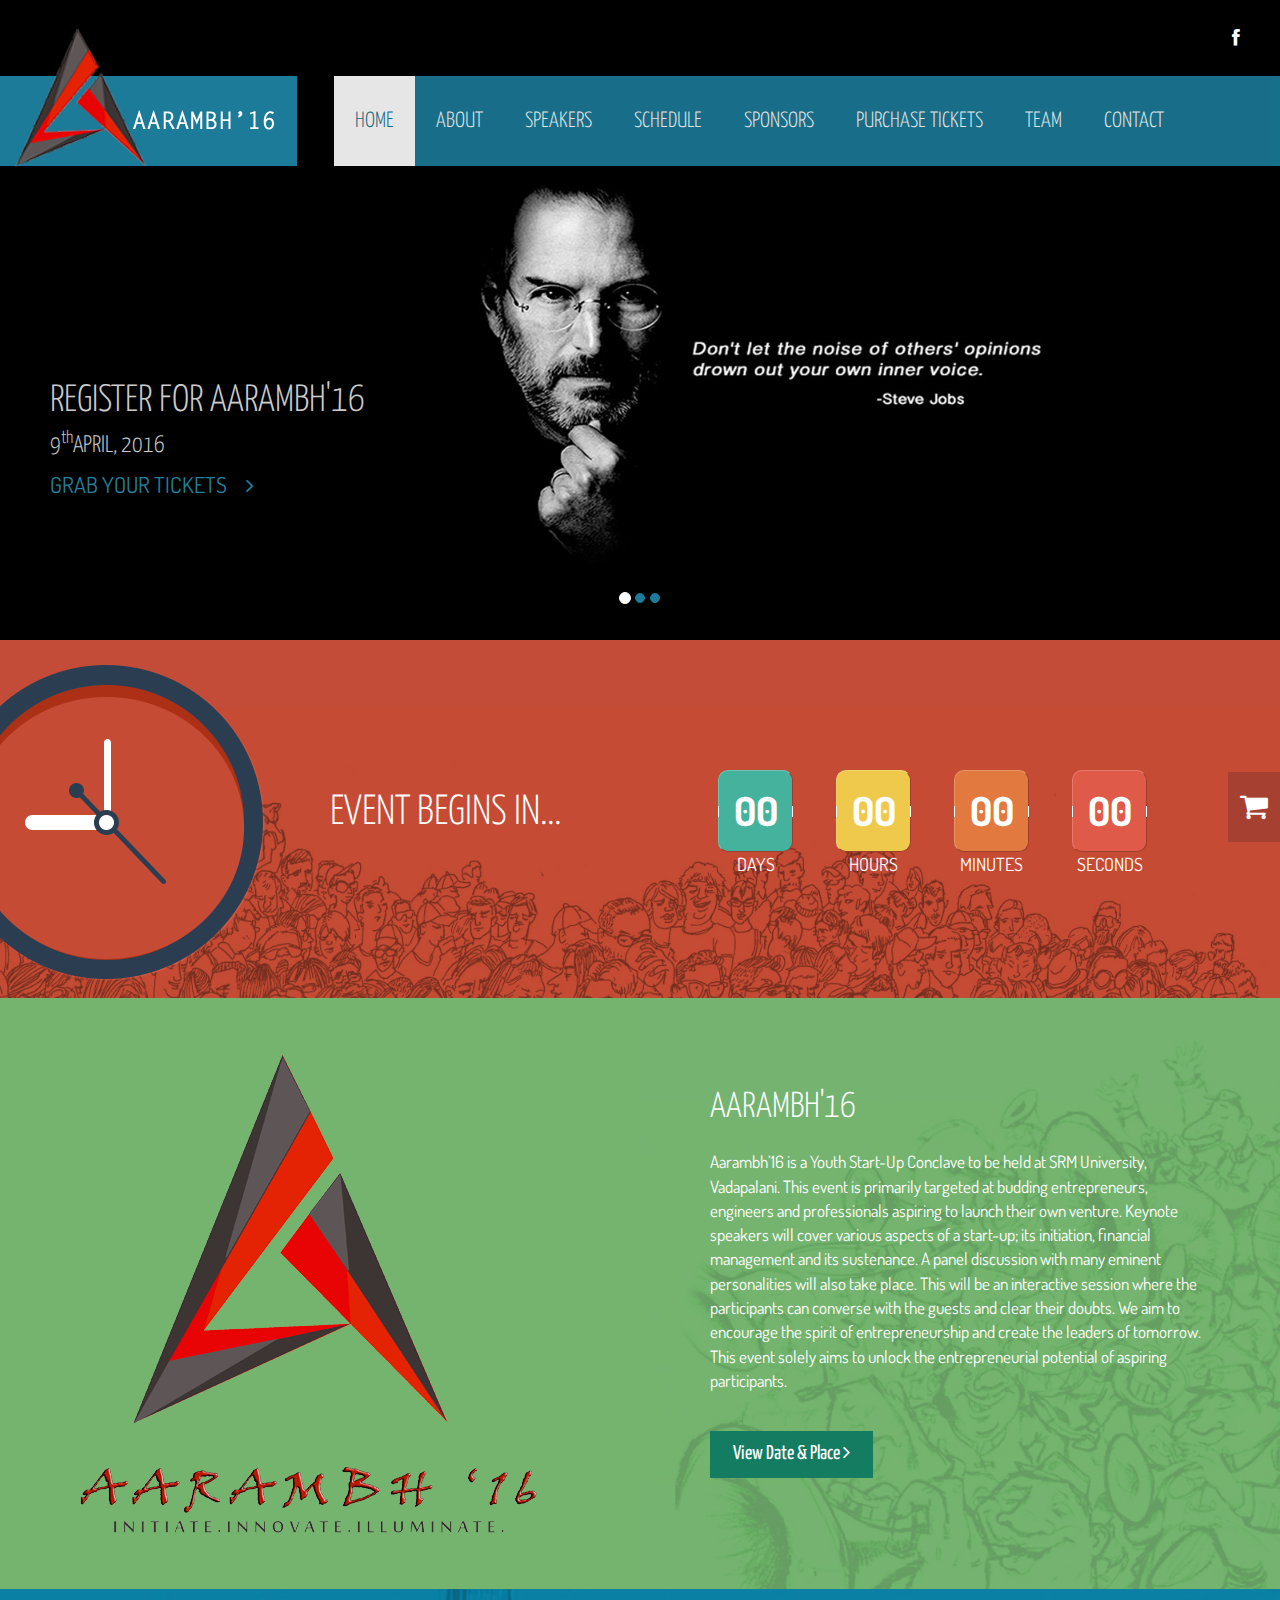
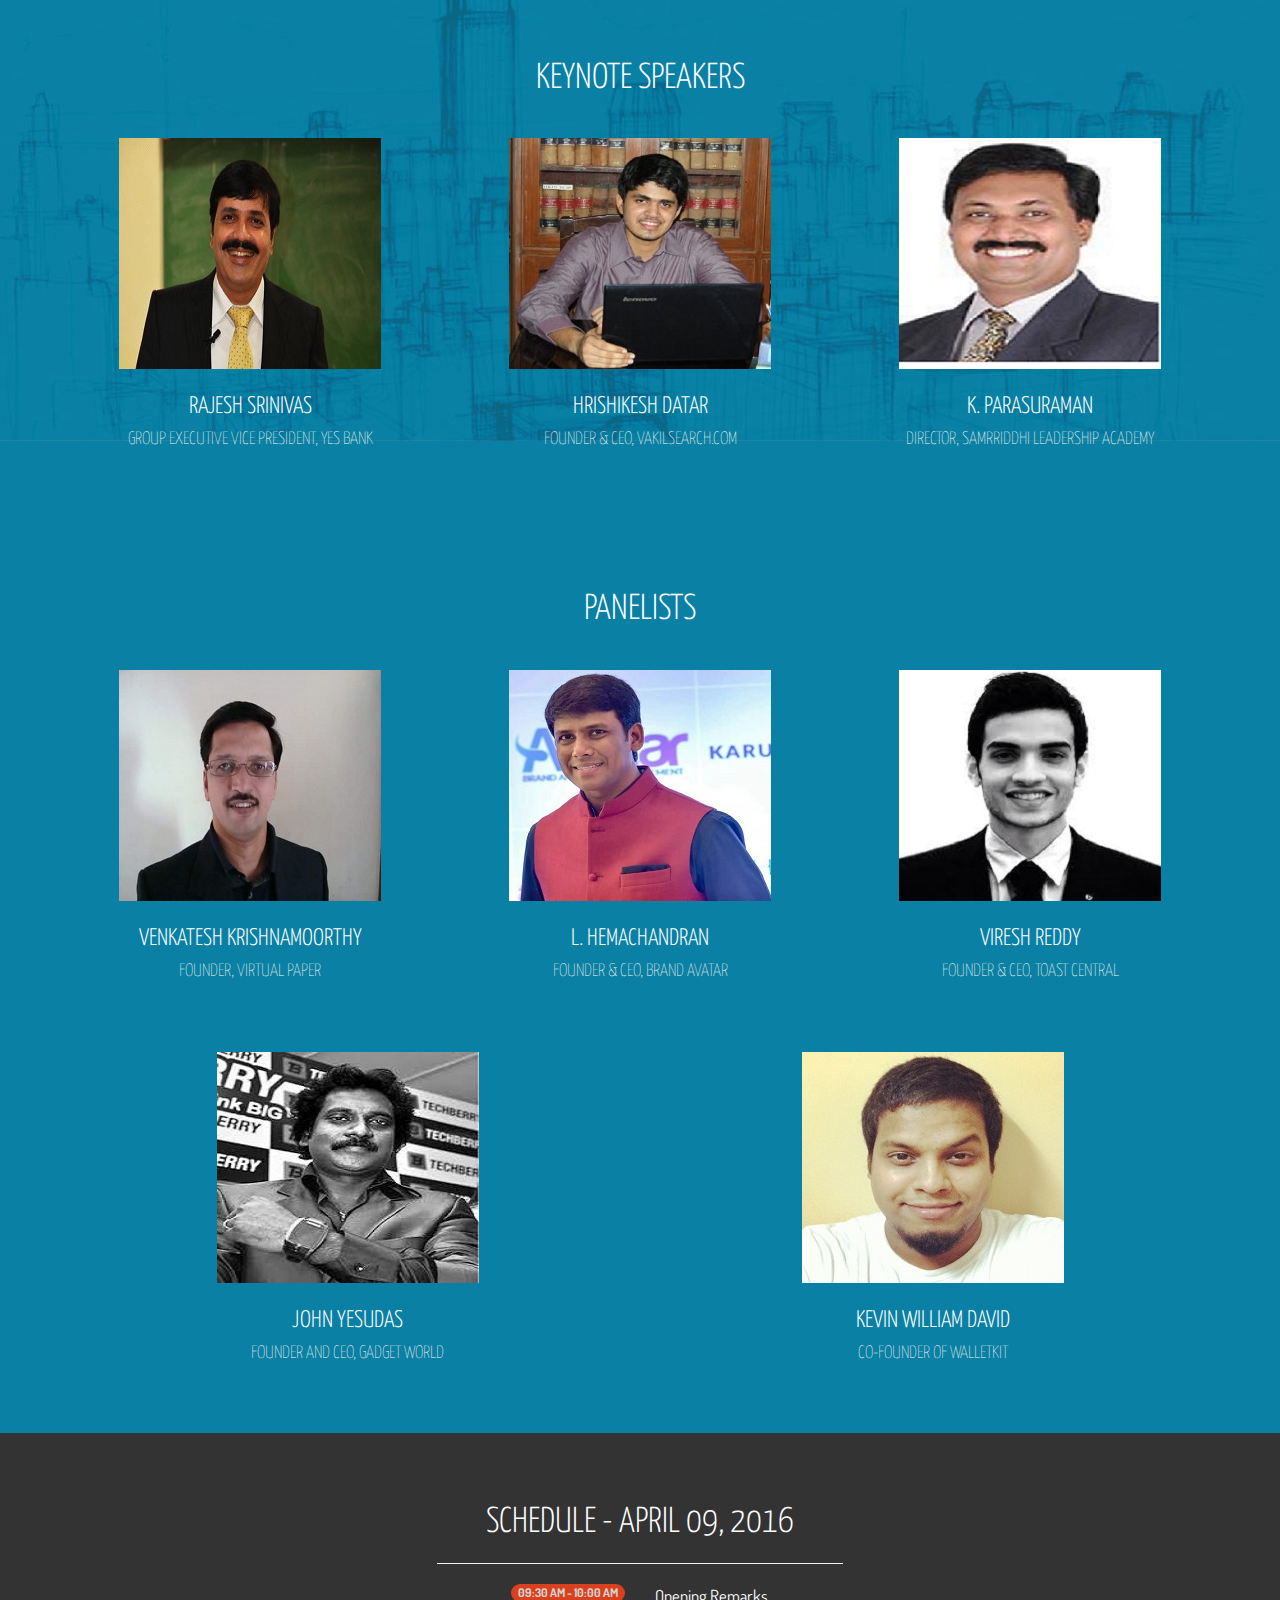
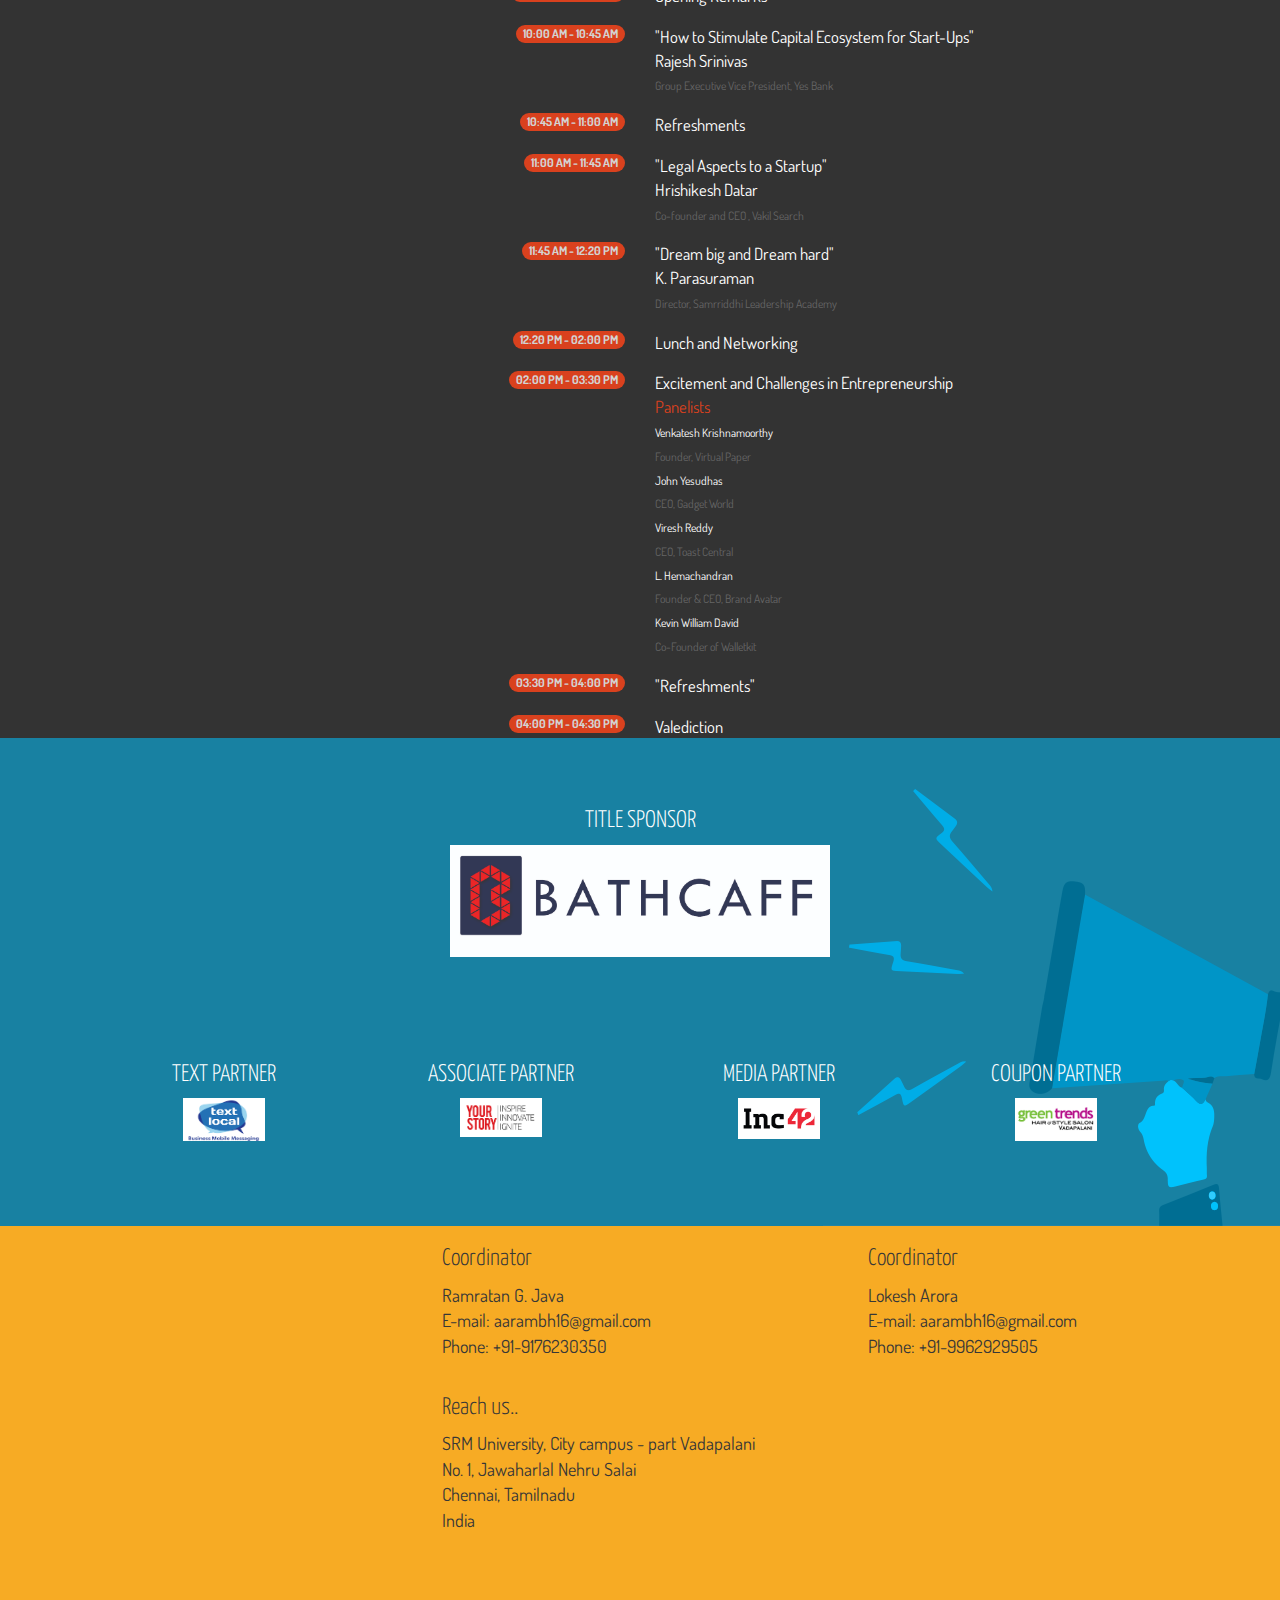
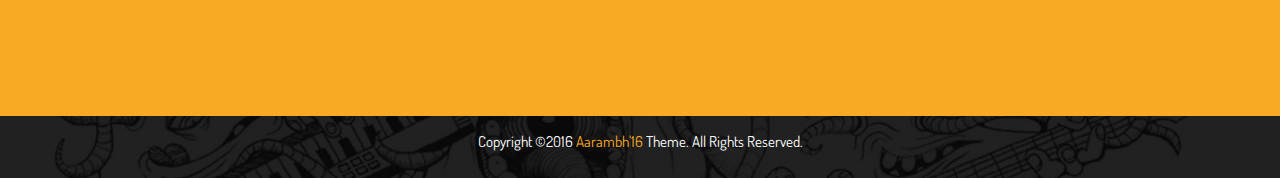
<file: index.html>
<!DOCTYPE html>
<html lang="en">
<head>
    <meta charset="utf-8">
    <meta name="viewport" content="width=device-width, initial-scale=1.0">
    <meta name="description" content="Aarambh'16 | Youth Start-Up Conclave | SRM University">
    <meta name="Pushpendra Tiwari" content="Aarambh'16">
    <meta name=keywords content="aarambh'16, aarambh 2016, vadapalani, Chennai, festival, India, Asia, best, biggest, largest,competitions, events, SRM, students, investment, country, campaign, initiative, spreading smiles,sponsor,, entrepreneurs, brand avatar, virtual paper, viresh reddy,international, contacts, aarambh tickets, aarambh16 id, aarambh_srm, aarambhsrm, aarambh.srm, awesome, largest, ola, legal, market, lectures, business talks, aarambh 2016, Aarambh'16, startup summit, youth business conference , startup, start-up, 2015,2016, 2015-16, SRM University ">
    <title>Aarambh'16 | Youth Start-Up Conclave | SRM University</title>
    <link href="css/bootstrap.min.css" rel="stylesheet">
    <link href="css/font-awesome.min.css" rel="stylesheet">
	<link href="css/main.css" rel="stylesheet">
	<link href="css/animate.css" rel="stylesheet">	
	<link href="css/responsive.css" rel="stylesheet">
	<link rel="stylesheet" href="css/styles.css" type="text/css" media="screen, print"/>

    <!--[if lt IE 9]>
	    <script src="js/html5shiv.js"></script>
	    <script src="js/respond.min.js"></script>
    <![endif]-->       
    <link rel="shortcut icon" href="images/ico/favicon.png">
    <link rel="apple-touch-icon-precomposed" sizes="144x144" href="images/ico/apple-touch-icon-144-precomposed.png">
    <link rel="apple-touch-icon-precomposed" sizes="114x114" href="images/ico/apple-touch-icon-114-precomposed.png">
    <link rel="apple-touch-icon-precomposed" sizes="72x72" href="images/ico/apple-touch-icon-72-precomposed.png">
    <link rel="apple-touch-icon-precomposed" href="images/ico/apple-touch-icon-57-precomposed.png">
</head><!--/head-->

<body>
<style type="text/css">

.load {
  text-align:center; /* Align center inline elements */
  font: 0/0 a;       /* Hide the characters like spaces */
}

.load:before {
  content: ' ';
  display: inline-block;
  vertical-align: middle;
  height: 100%;
}

.load img {
  vertical-align: middle;
  display: inline-block;
}
.load img {
    vertical-align: middle;
    display: inline-block;
    max-height: 100%;  /* <-- Set maximum height to 100% of its parent */
    max-width: 100%;   /* <-- Set maximum width to 100% of its parent */
    margin-top: 15%;
}
</style>
<!--  Preloader -->
<div class="img-responsive" id="preloader">
	<div id="status" class="load" ><img  style="background-color:#fff;"class="ri" src="img/status.png"></div>
</div>
	<header id="header" role="banner">		
		<div class="main-nav">
			<div class="container">
				<div class="header-top">
					<div class="pull-right social-icons">
						<a href="#"><i class="fa fa-facebook"></i></a>
					</div>
				</div>     
		        <div class="row">	        		
		            <div class="navbar-header">
		                <button type="button" class="navbar-toggle" data-toggle="collapse" data-target=".navbar-collapse">
		                    <span class="sr-only">Toggle navigation</span>
		                    <span class="icon-bar"></span>
		                    <span class="icon-bar"></span>
		                    <span class="icon-bar"></span>
		                </button>
		                <a class="navbar-brand" href="index.html">
		                	<img class="img-responsive" src="images/logo.png" alt="logo">
		                </a>                    
		            </div>
		            <div class="collapse navbar-collapse">
		                <ul class="nav navbar-nav navbar-right">                 
		                    <li class="scroll active"><a href="#home">Home</a></li>
		                    <li class="scroll"><a href="#about">About</a></li>                      
		                    <li class="no-scroll"><a href="#event">Speakers</a></li>                      
		                    <li class="scroll"><a href="#schedule">schedule</a></li>
		                        <li class="scroll"><a href="#sponsor">Sponsors</a></li>
		                    <li class="no-scroll"><a href="#" onClick="window.open('https://in.explara.com/e/aarambh-16', '_blank')">Purchase Tickets</a></li>
		                    <li class="no-scroll"><a href="#" onClick="window.open('http://www.aarambh16.in/team.html', '_blank')">Team</a></li>
		                    <li class="scroll"><a href="#contact">Contact</a></li>       
		                </ul>
		            </div>
		        </div>
	        </div>
        </div>                    
    </header>
    <!--/#header--> 

    <style type="text/css">



						.gallery-box {
						    display: block;
						    position: relative;
						    margin: 0 auto;
						    max-width: 650px;
						    overflow:hidden;
						}


				    .gallery-box .gallery-box-caption {
				    display: block;
				    position: absolute;
				    bottom: 0;
				    width: auto;
				    height: 100%;
				    text-align: center;
				    color: #fff;
				    opacity: 0;
				    background: rgba(44,44,44,.8);
				    -webkit-transition: all .35s;
				    -moz-transition: all .35s;
				    transition: all .35s;
				}


				 .gallery-box .gallery-box-caption .gallery-box-content {
				    position: absolute;
				    top: 50%;
				    width: 100%;
				    text-align: center;
				    transform: translateY(-50%);
				}

				.gallery-box:hover .gallery-box-caption {
				    opacity: 1;
				}

				.gallery-box:hover img {
				    -webkit-transform: scale(1.1);
				    -ms-transform: scale(1.1);
				    transform: scale(1.1);
				}

				.gallery-box img {
				    -webkit-transition: all 300ms ease-in-out;
				    transition: all 300ms ease-in-out;
				}



    </style>
	
	<!--/Model-->
	<div class="modal fade" id="exampleModal" tabindex="-1" role="dialog" aria-labelledby="exampleModalLabel" aria-hidden="true">
    <div class="modal-dialog" role="document">
      <div class="modal-content">
        <div class="modal-header">
          <button type="button" class="close" data-dismiss="modal" aria-label="Close">
            <span aria-hidden="true">&times;</span>
          </button>
          <h4 style="color:black" class="modal-title" id="exampleModalLabel">Hurry up! Limited entry..</h4>
        </div>
        <div class="modal-body">
          
        </div>
        <div class="modal-footer">
          <button type="button" class="btn btn-secondary" data-dismiss="modal">Close</button>
        </div>
      </div>
    </div>
  </div>
  
  <!--/ModelEnd-->

    <section id="home">	
		<div id="main-slider" class="carousel slide" data-ride="carousel">
			<ol class="carousel-indicators">
				<li data-target="#main-slider" data-slide-to="0" class="active"></li>
				<li data-target="#main-slider" data-slide-to="1"></li>
				<li data-target="#main-slider" data-slide-to="2"></li>
			</ol>

			<div class="carousel-inner">
				<div class="item active">
					<img class="img-responsive" src="images/slider/bg1.jpg" alt="slider">						
					<div class="carousel-caption">
						<h2>register for Aarambh'16</h2>
						<h4>9<sup style="text-transform:lowercase !important">th</sup>April, 2016</h4>
						<a href="#" onClick="window.open('https://in.explara.com/e/aarambh-16', '_blank')">GRAB YOUR TICKETS <i class="fa fa-angle-right"></i></a>
					</div>
				</div>
				<div class="item">
					<img class="img-responsive" src="images/slider/bg2.jpg" alt="slider">	
					<div class="carousel-caption">
						<h2>register for Aarambh'16</h2>
						<h4>9<sup style="text-transform:lowercase !important">th</sup>April, 2016</h4>
						<a href="#" onClick="window.open('https://in.explara.com/e/aarambh-16', '_blank')">GRAB YOUR TICKETS <i class="fa fa-angle-right"></i></a>
					</div>
				</div>
				<div class="item">
					<img class="img-responsive" src="images/slider/bg3.jpg" alt="slider">	
					<div class="carousel-caption">
						<h2>register for Aarambh'16</h2>
						<h4>9<sup style="text-transform:lowercase !important">th</sup>April, 2016</h4>
						<a href="#" onClick="window.open('https://in.explara.com/e/aarambh-16', '_blank')">GRAB YOUR TICKETS <i class="fa fa-angle-right"></i></a>
					</div>
				</div>				
			</div>
		</div>    	
    </section>
	<!--/#home-->

	<section id="explore">
		<div class="container">
			<div class="row">
				<div class="watch">
					<img class="img-responsive" src="images/watch.png" alt="">
				</div>				
				<div class="col-md-4 col-md-offset-2 col-sm-5">
					<h2>Event begins in...</h2>
				</div>				
				<div class="col-sm-7 col-md-6">					
					<ul id="countdown">
						<li>					
							<span class="days time-font">00</span>
							<p>days </p>
						</li>
						<li>
							<span class="hours time-font">00</span>
							<p class="">hours </p>
						</li>
						<li>
							<span class="minutes time-font">00</span>
							<p class="">minutes</p>
						</li>
						<li>
							<span class="seconds time-font">00</span>
							<p class="">seconds</p>
						</li>				
					</ul>
				</div>
			</div>
			<div class="cart">
				<a href="https://in.explara.com/e/aarambh-16"><i class="fa fa-shopping-cart"></i> <span>Purchase Tickets</span></a>
			</div>
		</div>
	</section><!--/#explore-->

	

	<section id="about">
		<div class="guitar2">				
			<img class="img-responsive" src="images/guitar2.png" alt="guitar">
		</div>
		<div class="about-content">					
					<h2>Aarambh'16</h2>
					<p>Aarambh’16 is a Youth Start-Up Conclave to be held at SRM University, Vadapalani. This event is primarily targeted at budding entrepreneurs, engineers and professionals aspiring to launch their own venture. Keynote speakers will cover various aspects of a start-up; its initiation, financial management and its sustenance. A panel discussion with many eminent personalities will also take place. This will be an interactive session where the participants can converse with the guests and clear their doubts. We aim to encourage the spirit of entrepreneurship and create the leaders of tomorrow. This event solely aims to unlock the entrepreneurial potential of aspiring participants.</p>
					<a href="#schedule" class="btn btn-primary">View Date & Place <i class="fa fa-angle-right"></i></a>
				
		</div>
	</section><!--/#about-->
	

	<section id="event">
		<div class="container">
			<div class="row">
				<div class="col-sm-12 col-md-12">
					<div id="event-carousel" class="carousel slide" data-interval="false">
						<h2 class="heading" style="text-align: -webkit-center;">Keynote Speakers</h2>
						<!-- <a class="even-control-left" href="#event-carousel" data-slide="prev"><i class="fa fa-angle-left"></i></a>
						<a class="even-control-right" href="#event-carousel" data-slide="next"><i class="fa fa-angle-right"></i></a> -->
						<div  style="text-align: -webkit-center;" class="carousel-inner">
							<div class="item active">
								<div class="row">
									<div class="col-lg-4 col-sm-4 speaker">
								<div class="details" style="display:none">
									<div class="name">Rajesh Srinivas</div>
									<div class="about">
										More than 2 decades of experience in SME Banking, Branch Banking and Retail Banking. Experience of working in Gujarat, Rajasthan, Central India( M.P., Chattisgarh and Vidarbha) , East India and Whole of South India. Currently with Yes Bank in SME for 9 years as Regional Business Leader, Emerging Business Banking, handling all the four states of South India, based out of Chennai.

Recipient of the Lifetime,Prestigious "Golden Pin", an M.D&CEO's Award under the "CEO League of Excellence" category for Outstanding Contribution towards growing the bank to accomplish the Key Objectives of the bank. 
									</div>
								</div>
									<a href="#galleryModal" class="gallery-box" data-toggle="modal" >
										<div class="single-event">
											<img class="img-responsive" src="images/event/event1.jpg" alt="event-image">
											<h4>Rajesh Srinivas</h4>
											<h5 style=" color: floralwhite;">GROUP EXECUTIVE VICE PRESIDENT, YES BANK</h5>
										</div>
									</a>
								</div>
							<div class="col-lg-4 col-sm-4 speaker">
								<div class="details" style="display:none">
									<div class="name">HRishikesh Datar</div>
									<div class="about">
										Entrepreneur and Founder CEO of vakilsearch.com, the leading online legal services provider in India. Alumnus of the National Law School of India University, Bangalore. In-charge of building vakilsearch.com's lawyer network, brand building & marketing and alliances.
									</div>
								</div>
								<a href="#galleryModal" class="gallery-box" data-toggle="modal" >
									<div class="single-event">
										<img class="img-responsive" src="images/event/event2.jpg" alt="event-image">
										<h4>HRishikesh Datar</h4>
										<h5 style=" color: floralwhite;">Founder & CEO, Vakilsearch.com</h5>
									</div>
								</a>
							</div>
							<div class="col-lg-4 col-sm-4 speaker">
								<div class="details" style="display:none">
									<div class="name">K. Parasuraman</div>
									<div class="about">
																				
									</div>
								</div>
								<a href="#galleryModal" class="gallery-box" data-toggle="modal" >
									<div class="single-event">
										<img class="img-responsive" src="images/event/event0.jpg" alt="event-image">
										<h4>K. Parasuraman</h4>
										<h5 style=" color: floralwhite;"> Director, Samrriddhi Leadership Academy</h5>
									</div>
								</a>
							</div>
									
									
						</div>
							</div>
							
						</div>
						<div id="event-carousel" class="carousel slide" data-interval="false">
						<h2 class="heading" style="text-align: -webkit-center;">Panelists</h2>
						<!-- <a class="even-control-left" href="#event-carousel" data-slide="prev"><i class="fa fa-angle-left"></i></a>
						<a class="even-control-right" href="#event-carousel" data-slide="next"><i class="fa fa-angle-right"></i></a> -->
						<div  style="text-align: -webkit-center;" class="carousel-inner">
							<div class="item active">
								<div class="row">
									<div class="col-lg-4 col-sm-4 speaker">
								<div class="details" style="display:none">
									<div class="name">Venkatesh Krishnamoorthy</div>
									<div class="about">
										Chief Evangelist of YourStory.com and Founder of VirtualPaper. Editor-turned-author. Believes entrepreneurship is a slightly convoluted state of mind daring to dream the impossible. While not editing books, finds joy in talking [to people], writing, and thinking about what makes entrepreneurs what they are. Has a special attraction towards product tech.
									</div>
								</div>
									<a href="#galleryModal" class="gallery-box" data-toggle="modal" >
										<div class="single-event">
											<img class="img-responsive" src="images/event/event11.jpg" alt="event-image">
											<h4>Venkatesh Krishnamoorthy</h4>
											<h5 style=" color: floralwhite;">Founder, Virtual Paper </h5>
										</div>
									</a>
								</div>
							<div class="col-lg-4 col-sm-4 speaker">
								<div class="details" style="display:none">
									<div class="name">L. Hemachandran</div>
									<div class="about">
										Additional Director – Youth Services for Rotary International District 3230) for the year 2014 and 2015

Addl. Chairman for MY FLAG MY INDIA Guinness event.

He completed his engineering from Crescent Engineering College and authored more than 25 books for Anna and Madras universities syllabus during his college days.
Strategic brand consultant, worked with various companies on evolving strategies for business transformation, business model generation and specifically in formulating PR, Communication and branding strategies.

He is very much passionate about developmental politics and believes “Good politics is the only way to bring permanent change and solve all socio-economic problems of this country”

He was the state general secretary of a political party started by IITians and educated youths in 2006-.He had worked within the group as General Secretary. And the youth party secured 34000 votes in Tamil Nadu –Assembly elections 2006.
									</div>
								</div>
								<a href="#galleryModal" class="gallery-box" data-toggle="modal" >
									<div class="single-event">
										<img class="img-responsive" src="images/event/event12.jpg" alt="event-image">
										<h4>L. Hemachandran</h4>
										<h5 style=" color: floralwhite;">Founder & CEO, Brand Avatar</h5>
									</div>
								</a>
							</div>
							<div class="col-lg-4 col-sm-4 speaker">
								<div class="details" style="display:none">
									<div class="name">Viresh Reddy</div>
									<div class="about">
										Toast concentrates on unique places and avoids listing deals from well-known chains. Tiki Taka, a rooftop football facility, and Chaos Entertainment, a laser-tag gaming arena, are examples. The five-member team aims to get 250 merchants from Chennai on board by the end of the year and then expand to Bengaluru and Hyderabad.
									</div>
								</div>
								<a href="#galleryModal" class="gallery-box" data-toggle="modal" >
									<div class="single-event">
										<img class="img-responsive" src="images/event/event3.jpg" alt="event-image">
										<h4>Viresh Reddy</h4>
										<h5 style=" color: floralwhite;">Founder & CEO, Toast Central</h5>
									</div>
								</a>
							</div>
							<div  class="col-lg-6 col-sm-6 speaker">
								<div class="details" style="display:none">
									<div class="name">John Yesudhas</div>
									<div class="about">
										John Yesudhas (born June10, 1976) is an Indian business magnate, investor. Yesudhas is the former CEO and chairman of TECHBERRY MOBILES. At 15 he enrolled in the HCCV School, Nanganallur and did HSC in modern senior secondary Nanganallur and did ECE in Sathyabama Engineering College.
									</div>
								</div>
								<a style="text-align:-webkit-center;" href="#galleryModal" class="gallery-box" data-toggle="modal" >
									<div class="single-event">
										<img class="img-responsive" src="images/event/event13.jpg" alt="event-image">
										<h4>John Yesudas</h4>
										<h5 style=" color: floralwhite;">Founder and CEO, Gadget World</h5>
									</div>
								</a>
							</div>
							<div  class="col-lg-6 col-sm-6 speaker">
								<div class="details" style="display:none">
									<div class="name">Kevin William David</div>
									<div class="about">
										Kevin William David is Co-founder of Walletkit, which is the central platform for businesses to integrate with different mobile wallets like Apple Wallet and Google Wallet. Walletkit was one of the first few Indian companies to get funded by 500 Startups(Global venture capital seed fund based in Silicon Valley) and was part of their accelerator batch in Mountain View, California which is among the top 3 accelerators in the world. 
									</div>
								</div>
								<a style="text-align:-webkit-center;" href="#galleryModal" class="gallery-box" data-toggle="modal" >
									<div class="single-event">
										<img class="img-responsive" src="images/event/event14.jpg" alt="event-image">
										<h4>Kevin William David</h4>
										<h5 style=" color: floralwhite;">Co-Founder of Walletkit</h5>
									</div>
								</a>
							</div>
									
									
								</div>
							</div>
							
						</div>
					</div>
				</div>
				
			</div>			
		</div>
	</section><!--/#event-->

<section  style="font-size:70%; background-color: #333333;padding-top: 50px;" id="schedule">
<div class="row">
				<div class="col-xs-10 col-xs-offset-1 col-sm-6 col-sm-offset-3 col-md-4 col-md-offset-4">
					<h2 class="text-center text-primary; padding-top:20px;">Schedule - April 09, 2016</h2>
					<hr>
				</div>

				<style type="text/css">
					@media  screen and (min-width: 992px) {
						.schedule-text{
							float:left !important;
							text-align: left;
						}
						.schedule-badge{
							float:right !important;
						}
					}
				</style>
	

				<div class="col-md-8 col-md-offset-2 col-sm-12 col-xs-12" style=" text-align:center">
						<div class="media wow fadeInRight">
							
								<div class="row">
									<div class="col-md-6 col-sm-12 col-xs-12" style="background-color:#333333; font-size:1.4em;">
										<span class="badge schedule-badge" style="background-color:#D9411E;color:#D3D3D3">09:30 AM - 10:00 AM</span>
									</div>
									<div class="col-md-6 col-sm-12 col-xs-12" style="background-color:#333333; font-size:1.4em;">
										<span class="schedule-text" style="font-size:1em;">Opening Remarks</span>
									</div>
								</div>
								<br>
								<div class="row">
									<div class="col-md-6 col-sm-12 col-xs-12" style="background-color:#333333; font-size:1.4em;">
										<span class="badge schedule-badge" style="background-color:#D9411E;color:#D3D3D3">10:00 AM - 10:45 AM</span>
									</div>
									<div class="col-md-6 col-sm-12 col-xs-12" style="background-color:#333333; font-size:1.4em;">
										<span class="schedule-text" style="font-size:1em;">"How to Stimulate Capital Ecosystem for Start-Ups"<br>Rajesh Srinivas <span style="color:#666666;font-size:0.7em;"><br> Group Executive Vice President, Yes Bank </span></span>
									</div>
								</div>
								<br>
								<div class="row">
									<div class="col-md-6 col-sm-12 col-xs-12" style="background-color:#333333; font-size:1.4em;">
										<span class="badge schedule-badge" style="background-color:#D9411E;color:#D3D3D3">10:45 AM - 11:00 AM</span>
									</div>
									<div class="col-md-6 col-sm-12 col-xs-12" style="background-color:#333333; font-size:1.4em;">
										<span class="schedule-text" style="font-size:1em;">Refreshments</span>
									</div>
								</div>
								<br>
								<div class="row">
									<div class="col-md-6 col-sm-12 col-xs-12" style="background-color:#333333; font-size:1.4em;">
										<span class="badge schedule-badge" style="background-color:#D9411E;color:#D3D3D3">11:00 AM - 11:45 AM</span>
									</div>
									<div class="col-md-6 col-sm-12 col-xs-12" style="background-color:#333333; font-size:1.4em;">
										<span class="schedule-text" style="font-size:1em;">"Legal Aspects to a Startup"<br>Hrishikesh Datar <span style="color:#666666;font-size:0.7em;"><br> Co-founder and CEO , Vakil Search</span></span>
									</div>
								</div>
								<br>
								<div class="row">
									<div class="col-md-6 col-sm-12 col-xs-12" style="background-color:#333333; font-size:1.4em;">
										<span class="badge schedule-badge" style="background-color:#D9411E;color:#D3D3D3">11:45 AM - 12:20 PM</span>
									</div>
									<div class="col-md-6 col-sm-12 col-xs-12" style="background-color:#333333; font-size:1.4em;">
										<span class="schedule-text" style="font-size:1em;"> "Dream big and Dream hard"<br>K. Parasuraman <span style="color:#666666;font-size:0.7em;"><br> Director, Samrriddhi Leadership Academy</span></span>
									</div>
								</div>
								<br>
								<div class="row">
									<div class="col-md-6 col-sm-12 col-xs-12" style="background-color:#333333; font-size:1.4em;">
										<span class="badge schedule-badge" style="background-color:#D9411E;color:#D3D3D3">12:20 PM - 02:00 PM</span>
									</div>
									<div class="col-md-6 col-sm-12 col-xs-12" style="background-color:#333333; font-size:1.4em;">
										<span class="schedule-text" style="font-size:1em;">Lunch and Networking</span>
									</div>
								</div>
								<br>
								<div class="row">
									<div class="col-md-6 col-sm-12 col-xs-12" style="background-color:#333333; font-size:1.4em;">
										<span class="badge schedule-badge" style="background-color:#D9411E;color:#D3D3D3">02:00 PM - 03:30 PM</span>
									</div>
									<div class="col-md-6 col-sm-12 col-xs-12" style="background-color:#333333; font-size:1.4em;">
										<span class="schedule-text" style="font-size:1em;">
										
											Excitement and Challenges in Entrepreneurship <br>
											<span style="color:#d9411E">Panelists</span><br>
											<span style="font-size:0.7em;">
												Venkatesh Krishnamoorthy<br><span style="color:#666666">  Founder, Virtual Paper</span><br>
												John Yesudhas<br><span style="color:#666666"> CEO, Gadget World </span><br>
												Viresh Reddy<br><span style="color:#666666">  CEO, Toast Central </span><br>L. Hemachandran<br><span style="color:#666666">  Founder & CEO, Brand Avatar </span><br>Kevin William David<br><span style="color:#666666">  Co-Founder of Walletkit </span><br>
											</span>

											<!-- <span style="color:#d9411E">Moderator</span><br>

											<span style="font-size:0.7em;">
												Govindraj Ethiraj<br> 
												<span style="color:#666666">Founder, Ping Digital Broadcast</span><br>
											</span> -->
										
										</span>
									</div>
								</div>
								<br>
								<div class="row">
									<div class="col-md-6 col-sm-12 col-xs-12" style="background-color:#333333; font-size:1.4em;">
										<span class="badge schedule-badge" style="background-color:#D9411E;color:#D3D3D3">03:30 PM - 04:00 PM</span>
									</div>
									<div class="col-md-6 col-sm-12 col-xs-12" style="background-color:#333333; font-size:1.4em;">
										<span class="schedule-text" style="font-size:1em;">"Refreshments"<span style="color:#666666;font-size:0.7em;"><br></span></span>
									</div>
								</div>
								<br>
								<div class="row">
									<div class="col-md-6 col-sm-12 col-xs-12" style="background-color:#333333; font-size:1.4em;">
										<span class="badge schedule-badge" style="background-color:#D9411E;color:#D3D3D3">04:00 PM - 04:30 PM</span>
									</div>
									<div class="col-md-6 col-sm-12 col-xs-12" style="background-color:#333333; font-size:1.4em;">
										<span class="schedule-text" style="font-size:1em;">Valediction</span>
									</div>
								</div>
				</div>
			</div>
		</section>

	<!-- <section id="schedule">
		<div id="sponsor-carousel" class="carousel slide" data-interval="false">
			<div class="container"> -->
			<!-- <div class="twit">
				<img class="img-responsive" src="images/twit.png" alt="twit">
			</div> -->
		<!--	###<div style="color:darkcyan"class="row">
				<div class="col-sm-10 ">
					<h2 >Schedule</h2>
					
				</div>
				<div style="padding-left:50px;" class="col-sm-5">
					<h3>Events</h3>
				</div>
				<div class="pull-right col-sm-5">
					<h3>Timings</h3>
				</div>
				<div class="col-md-20">	
					<div style="padding-left:50px;" class="col-sm-5">
						<h4>1. Opening Remarks</h4>
					</div>
					<div class="pull-right col-sm-5">
						<h4>9:30-10:00 AM</h4>
					</div>
				</div>
				<div>	
					<div style="padding-left:50px;" class="col-sm-6">
						<h4>2. Financial Aspects to a Startup&nbsp;<span style="font-size: small !important;text-transform: initial;">By Rajesh Srinivas, Group Executive Vice President, Yes Bank</span></h4>
					</div>
					<div class="pull-right col-sm-5">
						<h4>9:30-10:00 AM</h4>
					</div>
				</div>
				<div>
					<div style="padding-left:50px;" class="col-sm-5">
						<h4>Opening Remarks</h4>
					</div>
					<div class="pull-right col-sm-5">
						<h4>9:30-10:00 AM</h4>
					</div>
				</div>
				<div>	
					<div style="padding-left:50px;" class="col-sm-5">
						<h4>Opening Remarks</h4>
					</div>
					<div class="pull-right col-sm-5">
						<h4>9:30-10:00 AM</h4>
					</div>
				</div>	
				<div style="padding-left:50px;" class="col-sm-5">
					<h4>Opening Remarks</h4>
				</div>
				<div class="pull-right col-sm-5">
					<h4>9:30-10:00 AM</h4>
				</div>
				###### <div class="col-sm-6 col-sm-offset-3">
					<div class="text-left carousel-inner left-block">
						<div class="item active">
							<img src="images/twitter/twitter1.png" alt="">
							<p>In hac habitasse platea dictumst. Nam pulvinar, odio sed rhoncus suscipit </p>
							<a href="#">http://t.co/yY7s1IfrAb 2 days ago</a>
						</div>
						<div class="item">
							<img src="images/twitter/twitter2.png" alt="">
							<p>In hac habitasse platea dictumst. Nam pulvinar, odio sed rhoncus suscipit </p>
							<a href="#">http://t.co/yY7s1IfrAb 2 days ago</a>
						</div>
						<div class="item">
							<img src="images/twitter/twitter3.png" alt="">
							<p>In hac habitasse platea dictumst. Nam pulvinar, odio sed rhoncus suscipit </p>
							<a href="#">http://t.co/yY7s1IfrAb 2 days ago</a>
						</div>
					</div>
					<a class="twitter-control-left" href="#twitter-feed" data-slide="prev"><i class="fa fa-angle-left"></i></a>
					<a class="twitter-control-right" href="#twitter-feed" data-slide="next"><i class="fa fa-angle-right"></i></a>
				</div>
			</div>#####
		</div>	
		</div>	
	</section>-->
	
	<section id="sponsor">
		<div id="sponsor-carousel" class="carousel slide" data-interval="false">
			<div class="container">
				<div class="row">
					<div style="margin-top:50px; z-index:999;text-align: -webkit-center;" class="col-md-12"  >	

						
							<div class="carousel-inner">
								<div class="item active">
								<h3>Title Sponsor</h3>
									<ul>
										<li><a  href="http://www.bathcaff.com/" target="_blank"><img class="img-responsive" src="images/sponsor/sponsor2.png" alt=""></a></li>
									</ul>
								</div>
							</div>
						<div class="col-md-12">
							<div class="col-md-3">
							<div class="carousel-inner">
								<div class="item active">
								<h3>Text Partner</h3>
									<ul>
										<li><a href="http://www.textlocal.in/" target="_blank"><img class="img-responsive" src="images/sponsor/ear-piece.png" alt=""></a></li>
									</ul>
								</div>
							</div>	
						</div>
							<div class="col-md-3">
								<div class="carousel-inner">
									<div class="item active">
									<h3>Associate Partner</h3>
										<ul>
											<li><a href="http://yourstory.com/" target="_blank"><img class="img-responsive" src="images/sponsor/sponsor1.png" alt=""></a></li>
										</ul>
									</div>
								</div>
							</div>
							<div class="col-md-3">	
							<div class="carousel-inner">
								<div class="item active">
								<h3>Media Partner</h3>
									<ul>
										<li><a href="http://inc42.com/" target="_blank"><img class="img-responsive" src="images/sponsor/sponsor7.jpg" alt=""></a></li>
									</ul>
								</div>
							</div>
							</div>
							<div class="col-md-3">
							<div class="carousel-inner">
								<div class="item active">
								<h3>Coupon Partner</h3>
									<ul>
										<li><a href="http://www.mygreentrends.in/" target="_blank"><img class="img-responsive" src="images/sponsor/sponsor5.png" alt=""></a></li>
									</ul>
								</div>
							</div>	
						</div>
						
					</div>
				</div>				
			</div>
			<div class="light">
				<img class="img-responsive" src="images/light.png" alt="">
			</div>
		</div>
	</section><!--/#sponsor-->

	<section id="contact">
		<div id="map">
			<div id="gmap-wrap">
	 			<!-- <div id="gmap"> 				
	 			</div> -->	 			
	    	</div>
		</div><!--/#map-->
		<div class="contact-section">
			<div class="container-fluid">
			<div class="row">
				<div class="col-md-4" style="height:100%; padding:20px;">
						<div style="display: flex;" class="img-responsive">
							<iframe src="https://www.google.com/maps/embed?pb=!1m18!1m12!1m3!1d3886.7475284076218!2d80.2091503137318!3d13.051735990803373!2m3!1f0!2f0!3f0!3m2!1i1024!2i768!4f13.1!3m3!1m2!1s0x3a5266ea218fc7e3%3A0x70bbbca6edfc9243!2sSRM+University+Vadapalani!5e0!3m2!1sen!2s!4v1458225258636" width="600" height="450" frameborder="0" style="border:0" allowfullscreen></iframe>
						</div>
					</div>
			
				
					<div class="col-sm-4" style="position:relative;">
						<div class="contact-text">
							<h3>Coordinator</h3>
							<address>
								Ramratan G. Java<br>
								E-mail: aarambh16@gmail.com<br>
								Phone: +91-9176230350
							</address>
						</div>
						<div class="contact-address">
							<h3>Reach us..</h3>
							<address>
								SRM University, City campus - part Vadapalani<br>
								No. 1, Jawaharlal Nehru Salai<br>
								Chennai, Tamilnadu<br>
								India
							</address>
						</div>
					</div>
					<div class="col-sm-4">
						<div class="contact-text">
							<h3>Coordinator</h3>
							<address>
								Lokesh Arora <br>
								E-mail: aarambh16@gmail.com<br>
								Phone: +91-9962929505
							</address>
						</div>
					</div>
				</div>
			</div>
		</div>		
	</section>
    <!--/#contact-->

    <footer id="footer">
        <div class="container">
            <div class="text-center">
                <p> Copyright  &copy;2016<a target="_blank" href="#"> Aarambh'16 </a>Theme. All Rights Reserved. </p>                
            </div>
        </div>
    </footer>
    <!--/#footer-->
    <!-- The Modals start here -->
		<div id="mymodal" class="modal fade" tabindex="-1" role="dialog" aria-hidden="true">
			<div class="modal-dialog modal-lg">
				<div  style="background-color:rgba(44,44,44,0.8);" class="modal-content">
					<div class="modal-body">
						<!-- <img src="//placehold.it/1200x700/222?text=..." id="galleryImage" class="img-responsive" /> -->
						<center><h2><div id="mymodalname"></div></h2></center>
						<p>
							<div id="mymodalabout"></div>
						</p>
						<p>
							<br/>
							<button class="btn btn-primary btn-lg center-block" data-dismiss="modal" aria-hidden="true">Close</button>
						</p>
					</div>
				</div>
			</div>
		</div>
  
  	
    <script type="text/javascript" src="js/jquery.js"></script>
    <script type="text/javascript" src="js/bootstrap.min.js"></script>
	<script type="text/javascript" src="http://maps.google.com/maps/api/js?sensor=true"></script>
	<script type="text/javascript" src="js/smoothscroll.js"></script>
    <script type="text/javascript" src="js/jquery.parallax.js"></script>
    <script type="text/javascript" src="js/coundown-timer.js"></script>
    <script type="text/javascript" src="js/jquery.scrollTo.js"></script>
    <script src="https://www.pragyan.org/summit/js/wow.js"></script>
    <script type="text/javascript" src="js/jquery.nav.js"></script>
	<script src="js/myajax.js"></script>
    <script type="text/javascript" src="js/main.js"></script> 
    <script type="text/javascript">
	//<![CDATA[
		$(window).load(function() { // makes sure the whole site is loaded
			$('#status').fadeOut(); // will first fade out the loading animation
			$('#preloader').delay(200).fadeOut('slow'); // will fade out the white DIV that covers the website.
			$('body').delay(200).css({'overflow':'visible'});
		})
	//]]>
</script> 

    
</body>
<script>
  (function(i,s,o,g,r,a,m){i['GoogleAnalyticsObject']=r;i[r]=i[r]||function(){
  (i[r].q=i[r].q||[]).push(arguments)},i[r].l=1*new Date();a=s.createElement(o),
  m=s.getElementsByTagName(o)[0];a.async=1;a.src=g;m.parentNode.insertBefore(a,m)
  })(window,document,'script','//www.google-analytics.com/analytics.js','ga');

  ga('create', 'UA-75295160-1', 'auto');
  ga('send', 'pageview');

</script>
</html>
</file>
<file: css/main.css>
@import url(http://fonts.googleapis.com/css?family=Dosis:400,200,300,500,600,700,800);
@import url(http://fonts.googleapis.com/css?family=Yanone+Kaffeesatz:400,300,200,700);


/*************************
*******Typography******
**************************/

body {
  font-family: 'Dosis', sans-serif;
  font-size: 17px;
  color: #fff
}


.btn {
  border-radius: 0;
  font-family: 'Yanone Kaffeesatz','sans-serif';
  font-size: 20px;
  padding: 9px 23px;
}

a {
  -webkit-transition: 300ms;
  -moz-transition: 300ms;
  -o-transition: 300ms;
  transition: 300ms;
}

a:focus, 
a:hover {
  text-decoration: none;
  outline: none
}

h1, h2, h3, h4, h5, h6 {
  font-family: 'Yanone Kaffeesatz', 'sans-serif';
  font-weight: 300;
  text-transform: uppercase;
}

h2 {
  font-size: 36px
}

.navbar-toggle {
  margin-top: 12px
}

.navbar-toggle .icon-bar {
  background-color: #fff;
}

.navbar-toggle, 
.navbar-toggle:focus {
  border:1px solid #fff;
  outline: none;
}


/*************************
*******Header CSS******
**************************/

.header-top {
  display: block;
  overflow: hidden;
  padding: 25px;
}

.main-nav {
  position: absolute;
  width: 100%;
  z-index: 999;
}

.main-nav 
.container {
  width: 100%
}

.social-icons a {
  font-size: 18px;
  color: #fff;
  padding-left:20px;  
}

.social-icons .fa-facebook:hover {
  color: #3B5997
}

.social-icons .fa-twitter:hover {
  color:#29C5F6
}

.social-icons .fa-google-plus:hover {
  color:#D13D2F
}

.social-icons .fa-youtube:hover{
  color: #ec5538
}

.navbar-brand {
  background-color: #1B7B98;
  height: 90px;
  margin-bottom: 20px;
  position: relative;
  width: 297px;
}

.navbar-brand img {
  position: absolute;
  top: -60px;
}

.navbar-right {
  background-color: #1B7B98;
  padding:0 95px 0 0;
  opacity: .9
}

.navbar-right li a {
  padding: 35px 21px;
  font-size: 22px;
  color: #fff;
  text-transform: uppercase;
  font-family: 'Yanone Kaffeesatz', 'sans-serif';
  font-weight: 300;
}

.navbar-right li a:hover, 
.navbar-right li a:focus,  
.navbar-right .active a {
  background-color: #fff;
  color: #16728f
}


.fixed-menu {
  background-color: #1B7B98;
 z-index:99999; position: fixed;
  top: 0;
}

.fixed-menu .navbar-right {
  padding: 0;
}


.fixed-menu .navbar-right li a {
  font-size: 18px;
  padding: 20px 25px;
  text-shadow:inherit;
}

.fixed-menu .navbar-brand {
  height: 60px;
  margin-top: 0;
  padding: 0;
  margin-bottom: 0;
  width: 125px;
}

.fixed-menu .navbar-brand img {
  height:60px;
  top: 0;
}

.fixed-menu .header-top {
  display: none;
}



/*************************
*******Home CSS******
**************************/

#home {
  position: relative;
  overflow: hidden;
}

#main-slider img {
  width: 100%
}

#main-slider 
.carousel-caption {
  background: none repeat scroll 0 0 #000000;
  bottom: 14%;
  float: left;
  left: 0;
  opacity: 0.8;
  padding: 10px 50px 50px;
  right: inherit;
  text-transform: uppercase;
  color: #fff;
  text-align: left;
}


#main-slider 
.carousel-caption h2 {  
  font-size: 38px;
 
}

#main-slider 
.carousel-caption h4 {
  font-size: 24px;
}

#main-slider 
.carousel-caption a {
  font-size: 22px;
  color: #2da1c5
}

#main-slider 
.carousel-caption a:hover {
  color: #2588a6
}

#main-slider 
.carousel-caption a:hover i {
  margin-left: 35px
}

#main-slider 
.carousel-caption a i {
  margin-left: 15px;
  -webkit-transition: all 0.3s ease-in-out;
  -moz-transition: all 0.3s ease-in-out;
  -ms-transition: all 0.3s ease-in-out;
  -o-transition: all 0.3s ease-in-out;
  transition: all 0.3s ease-in-out;
}

#main-slider 
.carousel-indicators li {
  background-color:#1B7B98;
  border: 1px solid #1B7B98;
}

#main-slider 
.carousel-indicators li.active {
  background-color:#fff;
  border: 1px solid #fff;
}

/*************************
*******Explore CSS******
**************************/

#explore {
  background-color: #C34C39;
  background-image: url("../images/event-bg.jpg");
  background-position: center bottom;
  background-size: contain;
  background-repeat:no-repeat;
  position: relative;
  overflow: hidden;
  padding: 130px 0 100px;
}

.watch {
  position: absolute;
  left: 0;
  top: 7%;
}

#explore h2 {
  font-size: 42px;
  text-transform: uppercase;
  text-align: center;
}

#countdown {
  display: block;
  overflow: hidden;
  text-align: center;
  padding: 0
}

#countdown li {
  list-style: none;
  display:inline-block;
  margin-right: 40px;
  text-align: center;
  text-transform: uppercase;
  font-size: 18px;
  position: relative;
}

#countdown li:last-child {
  margin-right: 0
}

#countdown li span {
  display: block;
  font-size: 40px;
  font-weight: 700;
  height: 82px;
  line-height: 79px;
  width: 75px;
  border-radius: 10px;
  border-right: 1px solid #9e3e2e;
  border-bottom: 1px solid #9e3e2e;
}

#countdown li .days {
  background-color: #45b29d;
  border-top: 1px solid #6ac1b1;
  border-left: 1px solid #6ac1b1;
}

#countdown li .hours {
  background-color: #efc94c; 
  border-top: 1px solid #f2d470;
  border-left: 1px solid #f2d470;
}

#countdown li .minutes {
  background-color: #e27a3f;
  border-top: 1px solid #e89565;
  border-left: 1px solid #e89565;
}

#countdown li .seconds {
  background-color: #df5a49;
  border-top: 1px solid #e57b6d;
  border-left: 1px solid #e57b6d;
}

#countdown li:before {
  background-color: #FFFFFF;
  content: "";
  height: 11px;
  left: 0;
  position: absolute;
  top: 36px;
  width: 1px;
}

#countdown li:after {
  background-color: #FFFFFF;
  content: "";
  height: 11px;
  right:0;
  position: absolute;
  top: 36px;
  width: 1px;
}

.cart {
  background-color: #b34534;  
  position: absolute;
  right:-200px;
  top: 37%;
  width:252px;
   -webkit-transition: all 0.7s ease-in-out;
  -moz-transition: all 0.7s ease-in-out;
  -ms-transition: all 0.7s ease-in-out;
  -o-transition: all 0.7s ease-in-out;
  transition: all 0.7s ease-in-out;
}

.cart:hover {
  right:0;
}


.cart a {
  color: #FFFFFF;
  display: block;
  font-size: 24px;
  text-transform: uppercase;
}

.cart a i {
  font-size: 30px;  
  padding: 20px 12px;
  background-color: #A64030; 
  margin-right: 3px;
}

 

 /*************************
*******Event CSS******
**************************/
#event {
  background-color: #0A80A4;
  background-image: url("../images/sponsor-bg.jpg");
  background-position: 50% 0;
  background-size: contain;
  position: relative;
  background-repeat: no-repeat;
}

.guitar {
  position: absolute;
  right:0;
  top: 0
}


#event h2 {
  color: #FFFFFF;
  font-size: 36px;
  font-weight: 300;
  margin-bottom: 40px;
  margin-top: 70px;
  text-transform: uppercase;
}

.single-event {
  margin-bottom: 70px;
}

.single-event h4 {
  color: #FFFFFF;
  font-size: 24px;
  font-weight: 300;
  line-height: 26px;
  margin-top: 25px;
  text-transform: uppercase;
}


.single-event h5 {
  font-size: 18px;
  font-weight: 100;
  display: block;
}

#event-carousel {
  position: relative;
}

.even-control-left, 
.even-control-right {
  position: absolute;
  font-size: 24px;
  color: #fff;
  top: 0;
}

.even-control-left {
  right: 3%
} 

.even-control-right {
  right: 0;
}


/*************************
*******About CSS**********
**************************/

#about {
  background-color: #75B46E;  
  position: relative;  
  width: 100%;
  display: flex;
}

.guitar2 {
  top: 0;
  width: 50%;
}

.guitar2 img {
  padding-top: 3%;
}

.about-content {
  width: 50%;
   background-image: url("../images/about-bg.jpg");
  background-position: left bottom;
  background-repeat: no-repeat;
  background-size: cover;
  padding: 70px 70px 110px;
}


#about h2 {
  margin-bottom: 23px;
}

.about-content p {
  font-size: 17px;
  font-family: 'Dosis',sans-serif;
}

#about .btn-primary {
  background-color: #137c61;
  color: #fff;
  text-transform: capitalize;
  border: none;
  margin-top: 28px;
}

#about .btn-primary:hover {
  background-color: #126d55
}



/*************************
******Twitter CSS****
**************************/

#twitter {
  background-color: #ecedef;
  background-image: url("../images/twitter-bg.jpg");
  background-position: center bottom;
  background-size: cover;
  background-repeat:no-repeat;
  position: relative;
  padding: 95px 0 90px;
  overflow: hidden;
}

.twit {
  position: absolute;
  left: 0;
  top:-42%;
}

#twitter-feed .item {
  text-align: center;
}

#twitter-feed .item img {
  display: inline-block;
  width: 78px;
  height: 78px;
  border-radius: 50%;
  background-color: #c5c8ce;
  padding: 5px;
  margin-bottom: 30px;
}

#twitter-feed .item a, 
#twitter-feed .item p { 
  font-size: 24px;
  font-weight: 300;
  font-family: 'Yanone Kaffeesatz','sans-serif';
}

#twitter-feed .item p {
  color: #3D3D3D;
}

#twitter-feed .item a {
  color:#00c3ff;
}

.twitter-control-left, 
.twitter-control-right {
  position: absolute;
  color: #00c3ff;
  top: 59%;
  font-size: 24px
}

.twitter-control-left {
  left: 0;
}

.twitter-control-right {
  right:0;
} 



/*************************
******Sponsor CSS****
**************************/

#sponsor {
  background-color: #1881a2;
  
  background-position:50% 0;
  background-size: cover;
  background-repeat:no-repeat;
  position: relative;
}

.light {
  position: absolute;
  right: 0;
  bottom: 0;
}

#sponsor .col-sm-10 {
  z-index: 10;
}

#sponsor h2 {
  margin-top: 90px;
  margin-bottom: 40px;
}

#sponsor .item ul {
  font-size: 0;
  padding: 0;
}


#sponsor .item ul li {
  display: inline-block;
  list-style: none;
  width: 33.33%;
  margin-bottom: 75px;
}

#sponsor .item ul li:last-child {
  margin-right: 0
}

.sponsor-control-left, 
.sponsor-control-right {
  color: #FFFFFF;
  font-size: 24px;
  position: absolute;
  top: 20%;
}

.sponsor-control-left {
  right: 12%
}

.sponsor-control-right {
  right: 10%
}


/*************************
******Map CSS****
**************************/
#map {
  position: relative;
}

#gmap {
  height:450px;  
}


/*************************
******Contact CSS****
**************************/

.contact-section {
  background-color: #f7ab24;

  background-position:60% 0;
  background-size:contain;
  background-repeat:no-repeat;  
  position: relative;
}

.ear-piece {
  position: absolute;
  left: 0;
  top: 0;
}

#contact .container {
  padding-top:47px;
}

#contact h3 {
  text-transform:inherit;
  color: #373737; 
}

#contact-section h3 {  
  margin-bottom: 25px
}

#contact address {
  font-size: 18px;  
  color: #373737; 
}

.contact-text {
  margin-bottom: 35px;
  display: block;
}


#contact-section .form-control {
  border-color: #ae750d;
  box-shadow:none;
  outline: 0 none;
  border-radius: 0;
  color: #797979;
  font-size: 18px;
}

#contact-section .form-control:focus {
  border-color: #ae750d;
}

#contact-section input {  
  height: 44px;
}

#contact-section textarea {
  height: 90px;
  resize:none;
}

#contact-section .btn-primary {
  background-color: #373737;
  color: #f7ab24;
  border: none;
  font-size: 24px;
  padding: 6px 42px;
  margin-bottom: 110px;
  margin-top: 10px
}

#contact-section .btn-primary:hover {
  background-color: #212020;
  color: #fff
}



/*************************
******Footer CSS****
**************************/

#footer {
  background-color: #212121;
  background-image: url("../images/footer-bg.jpg");
  background-position: center bottom;
  background-repeat: no-repeat;
  background-size: cover;
  color: #FFFFFF;
  font-size: 15px;
  padding: 15px 0;
}

#footer a {
  color:#f7ab24
}

#footer a:hover {
  color:#1B7B98
}
</file>
<file: css/responsive.css>
/* lg */ 
@media (min-width: 1200px) {
  
}

/* md */
@media (min-width: 992px) and (max-width: 1199px) {

  .navbar-right {
    padding: 0 30px 0 0;
  }

  .navbar-right li a {
    padding: 35px 15px;
  }

  .fixed-menu .container {
    width: 100%;
  }

  .fixed-menu .navbar-right {
    padding-right: 30px;
  }

  .fixed-menu .navbar-right li a {
    padding: 20px;
  }

  
  #countdown li {
    margin-right: 30px;
  }

  .guitar {
    right:0;
  }

  .guitar2 {
    height: 100%
  }

    .guitar2 img {
      padding-top: 20%;
    }

  .ear-piece {
    left: -15%;
  }

  #event .col-md-9 {
    z-index: 10;
  }


}

/* sm */
@media (min-width: 768px) and (max-width: 991px) {

  .navbar-brand {
    width: 215px;
    height: 60px;
  }

  .navbar-right {
    padding: 0;
  }

  .navbar-right li a {
    padding:20px 11px;
    font-size: 17px;
  }

  .fixed-menu .container {
    width: 100%;
  }

  .fixed-menu .navbar-right {
    padding-right: 30px;
  }

  .fixed-menu .navbar-right li a {
    padding: 20px 15px;
    font-size: 17px;
  }
 
 #countdown li {
  margin-right: 15px;
 }

  .sponsor-control-left {
    right:8%;
  }

  .sponsor-control-right {
    right: 5%;
  }

  .guitar, .ear-piece, .light {
    display: none;
  }

  .watch {
    left: -8%
  }

  .guitar2 {
    height: 100%;
  }

  .guitar2 img {
    padding-top:38%;
  }

  .twit {
    left: -5%;
  }


}

/* xs */
@media (max-width: 767px) {

  .main-nav .container {
    display: none;
  }
  
  .fixed-menu .container {
    display: block;
  }

   .fixed-menu .container {
    width: 100%;
  }

  .navbar-brand {
    width: inherit;
  }

  .fixed-menu .navbar-right li a {
    padding: 7px 25px;
  }

  #home {
    margin-top: 10%;
  }

  #main-slider .carousel-caption {
    bottom: 17%;
    padding: 10px;
    line-height: 0;
  }

  #main-slider .carousel-caption h2 {
    font-size: 20px;
    margin-top: 3px;
  }

  #main-slider .carousel-caption h4 {
    font-size: 16px;
  }

  #main-slider .carousel-caption a {
    font-size: 14px;
    color: #2da1c5;
  }

  #explore {
    background-size:cover;
  }

  #explore h2 {
    float: inherit;
    font-size: 30px;
    margin-bottom: 30px;
  }  

  #countdown li {
    font-size: 14px;
    margin-right:35px;
    width:inherit;
  }

  #countdown li span {
    font-size: 24px;
    height: 60px;
    line-height: 60px;
    width: 60px;
  }

  #countdown li:before, 
  #countdown li:after {
    top:25px;
  }

  .cart a {
    font-size: 18px;
  }

  .cart a i {
    font-size: 20px;
    padding:15px;
  }

   /*event */
  .single-event {
    margin-bottom: 40px;
  }


  #event h2, 
  #about h2, 
  #sponsor h2 {
    font-size: 30px;
  }

  .twitter-control-left, 
  .twitter-control-right {
    top: inherit;
    bottom: -40px;
  }

  .twitter-control-left {
    left: 46%;
  }

  .twitter-control-right {
    right: 46%;
  }

  #sponsor {
    background-position: right 0 bottom 0;
  }

  .sponsor-control-left, 
  .sponsor-control-right {
    top:0;
  }

  .sponsor-control-left {
    right: 10%;
  }

  .sponsor-control-right {
    right: 5%;
  }

  #sponsor .item ul li {
    width: 30%;
    margin-right:3%
  }

  #sponsor .item ul li:last-child {
    margin-right: 0;
   }


  #footer {
    font-size: 16px;
  }

  .watch, .guitar, .guitar2, .twit, .light, .ear-piece {
    display: none;
  }

  .contact-section {
    background-position: left 0 bottom 0;
    background-size: cover;
  }

  .about-content {
    width: 100%;    
    padding: 70px 25px 110px;
  }

}

/* XS Portrait */
@media (max-width: 479px) {

  .main-nav .container {
    display: none;
  }

  .fixed-menu .container {
    display: block;
  }

  .fixed-menu .navbar-right li a {
    padding: 10px 25px;
  }

  /* Home */

  #home {
    margin-top: 18%;
  }

  .fixed-menu .container {
    width: 100%;
  }

  .navbar-brand {
    width: inherit;
  }


  #main-slider .carousel-caption {
    bottom: 17%;
    padding: 10px;
    line-height: 0;
  }

  #main-slider .carousel-caption h2 {
    font-size: 18px;
    margin-top: 3px;
  }

  #main-slider .carousel-caption h4 {
    font-size: 14px;
  }

  #main-slider .carousel-caption a {
    font-size: 12px;
    color: #2da1c5;
  }

  .carousel-indicators {
    bottom: 0;
  }

  /* Explore */
  #explore {
    background-size:cover;
  }

  #explore h2 {
    float: inherit;
    font-size: 30px;
    margin-bottom: 30px;
  }  

  #countdown li {
    font-size: 14px;
    margin-right: 15px;
    width: 45px;
  }

  #countdown li span {
    font-size: 20px;
    height: 45px;
    line-height: 45px;
    width: 45px;
  }

  #countdown li:before, 
  #countdown li:after {
    top: 18px
  }

  .cart {
    right:-209px;
  }

  .cart a {
    font-size: 18px;
  }

  .cart a i {
    font-size: 20px;
    padding:12px;
  }

    /*event */
  .single-event {
    margin-bottom: 40px;
  }

  .about-content {
    width: 100%;    
    padding: 70px 30px 110px;
  }

  #event h2, 
  #about h2, 
  #sponsor h2 {
    font-size: 30px;
  }

  .about-content p, 
  #twitter-feed .item a, 
  #twitter-feed .item p {
    font-size: 15px;
  }

  .twitter-control-left, 
  .twitter-control-right {
    top: inherit;
    bottom: -40px;
  }

  .twitter-control-left {
    left: 46%;
  }

  .twitter-control-right {
    right: 46%;
  }

  #sponsor {
    background-position: right 0 bottom;
  }

  .sponsor-control-left, 
  .sponsor-control-right {
    top: 0;
  }

  .sponsor-control-left {
    right: 10%;
  }

  .sponsor-control-right {
    right: 5%;
  }

  #sponsor .item ul li {
    width: 45%;
    margin-right: 5%
  }

  #sponsor .item ul li:last-child {
    margin-right: 0;
   }
 
  #footer {
    font-size: 14px;
  }

  .watch, .guitar, .guitar2, .twit, .light, .ear-piece {
    display: none;
  }

  .contact-section {
    background-position: left 0 bottom 0;
    background-size: cover;
  }

}
</file>
<file: css/styles.css>
﻿@charset "utf-8";
body {
	overflow: hidden;
}

/* Preloader */
#preloader {
	position: fixed;
	top:0;
	left:0;
	right:0;
	bottom:0;
	background-color:#ebebeb; /* change if the mask should be a color other than white */
	z-index:5000; /* makes sure it stays on top */
}

/*#status {
	width:500px;
	height:300px;
	position:absolute;
	left:50%; /* centers the loading animation horizontally on the screen */
	/*top:50%; /* centers the loading animation vertically on the screen */
	/*background-image:url(../img/status.png); /* path to your loading animation */
	/*background-repeat:no-repeat;
	background-position:center;
	margin:-100px 0 0 -100px; /* is width and height divided by two */
/*}
*/
</file>
